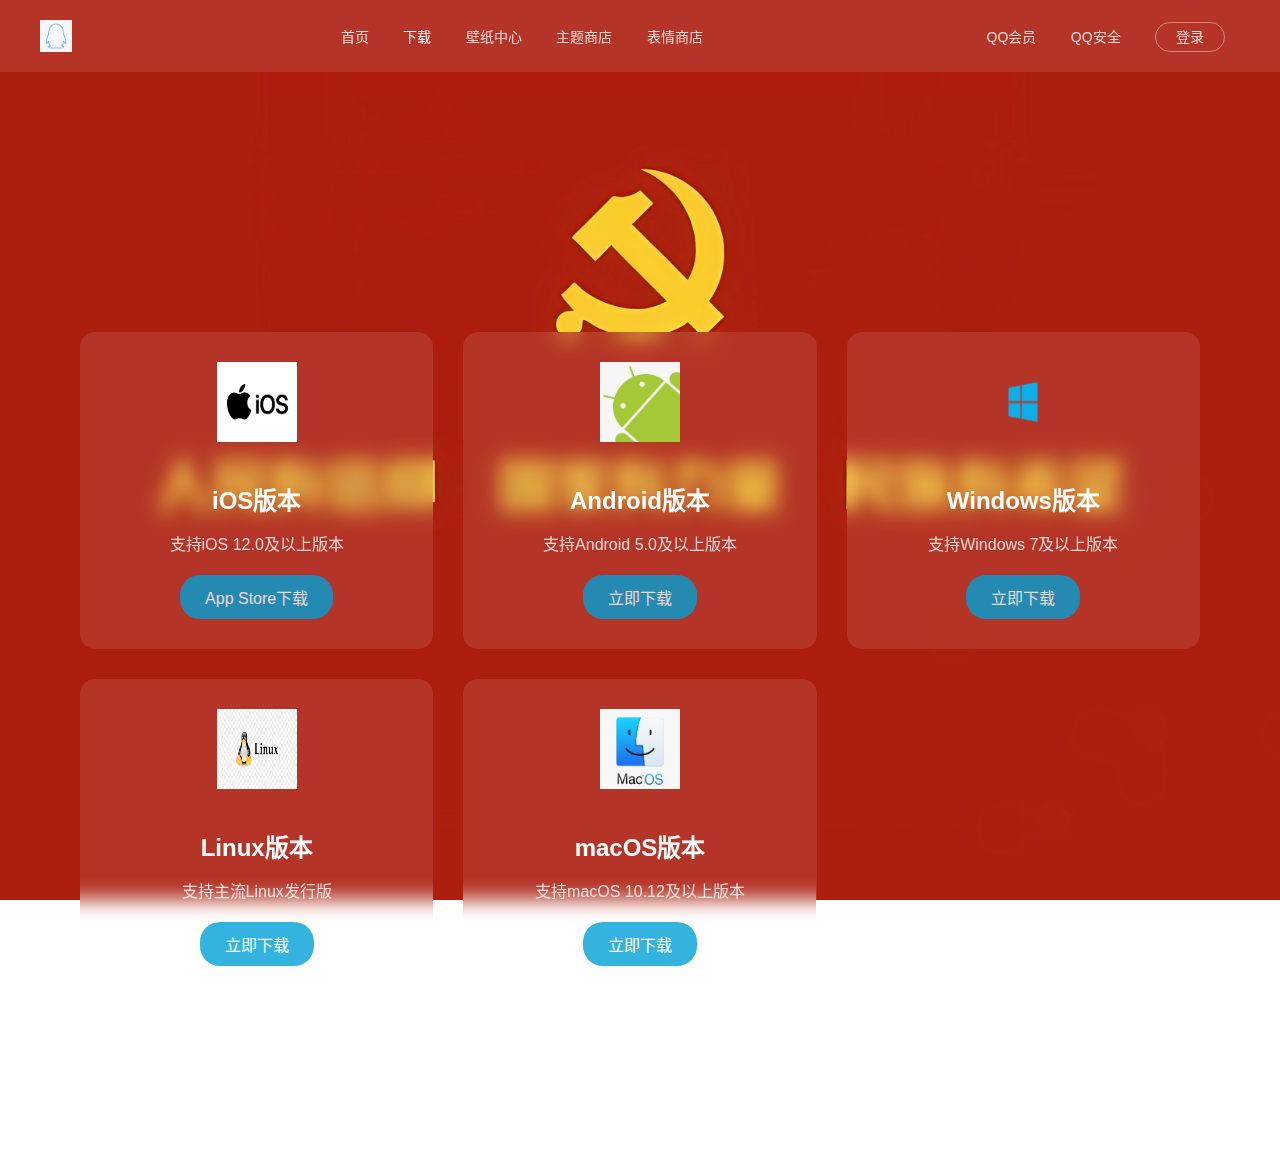
<file: pages/download.html>
<!DOCTYPE html>
<html lang="zh-CN">
<head>
    <meta charset="UTF-8">
    <meta name="viewport" content="width=device-width, initial-scale=1.0">
    <title>QQ下载中心</title>
    <link rel="stylesheet" href="../assets/css/styles.css">
    <style>
        body {
            background: url('../imgs/1 (2).png') no-repeat center center fixed; /* 设置背景为1 (2).png */
            background-size: cover;
            overflow: hidden; /* 防止滚动条出现 */
        }
    </style>
</head>
<body>
    <header>
        <nav>
            <div class="logo">
                <img src="../imgs/new-logo.png" alt="QQ Logo" width="32" height="32">
            </div>
            <div class="nav-links">
                <a href="../index.html">首页</a>
                <a href="download.html" class="active">下载</a>
                <a href="../pages/wallpaper.html">壁纸中心</a>
                <a href="../pages/themes.html">主题商店</a>
                <a href="../pages/emojis.html">表情商店</a>
            </div>
            <div class="user-links">
                <a href="vip.html">QQ会员</a>
                <a href="security.html">QQ安全</a>
                <a href="login.html" class="login-btn">登录</a>
            </div>
        </nav>
    </header>

    <main>
        <div class="hero">
            <h1 class="fade-in">下载中心</h1>
            <div class="download-grid">
                <div class="download-card">
                    <img src="../imgs/2.jpg" alt="iOS">
                    <h3>iOS版本</h3>
                    <p>支持iOS 12.0及以上版本</p>
                    <a href="download/ios.html" class="download-btn">App Store下载</a>
                </div>
                <div class="download-card">
                    <img src="../imgs/3.png" alt="Android">
                    <h3>Android版本</h3>
                    <p>支持Android 5.0及以上版本</p>
                    <a href="download/android.html" class="download-btn">立即下载</a>
                </div>
                <div class="download-card">
                    <img src="../imgs/4.png" alt="Windows">
                    <h3>Windows版本</h3>
                    <p>支持Windows 7及以上版本</p>
                    <a href="download/windows.html" class="download-btn">立即下载</a>
                </div>
                <div class="download-card">
                    <img src="../imgs/5.png" alt="Linux">
                    <h3>Linux版本</h3>
                    <p>支持主流Linux发行版</p>
                    <a href="download/linux.html" class="download-btn">立即下载</a>
                </div>
                <div class="download-card">
                    <img src="../imgs/6.png" alt="macOS">
                    <h3>macOS版本</h3>
                    <p>支持macOS 10.12及以上版本</p>
                    <a href="download/macos.html" class="download-btn">立即下载</a>
                </div>
            </div>
        </div>
    </main>
</body>
</html>
</file>
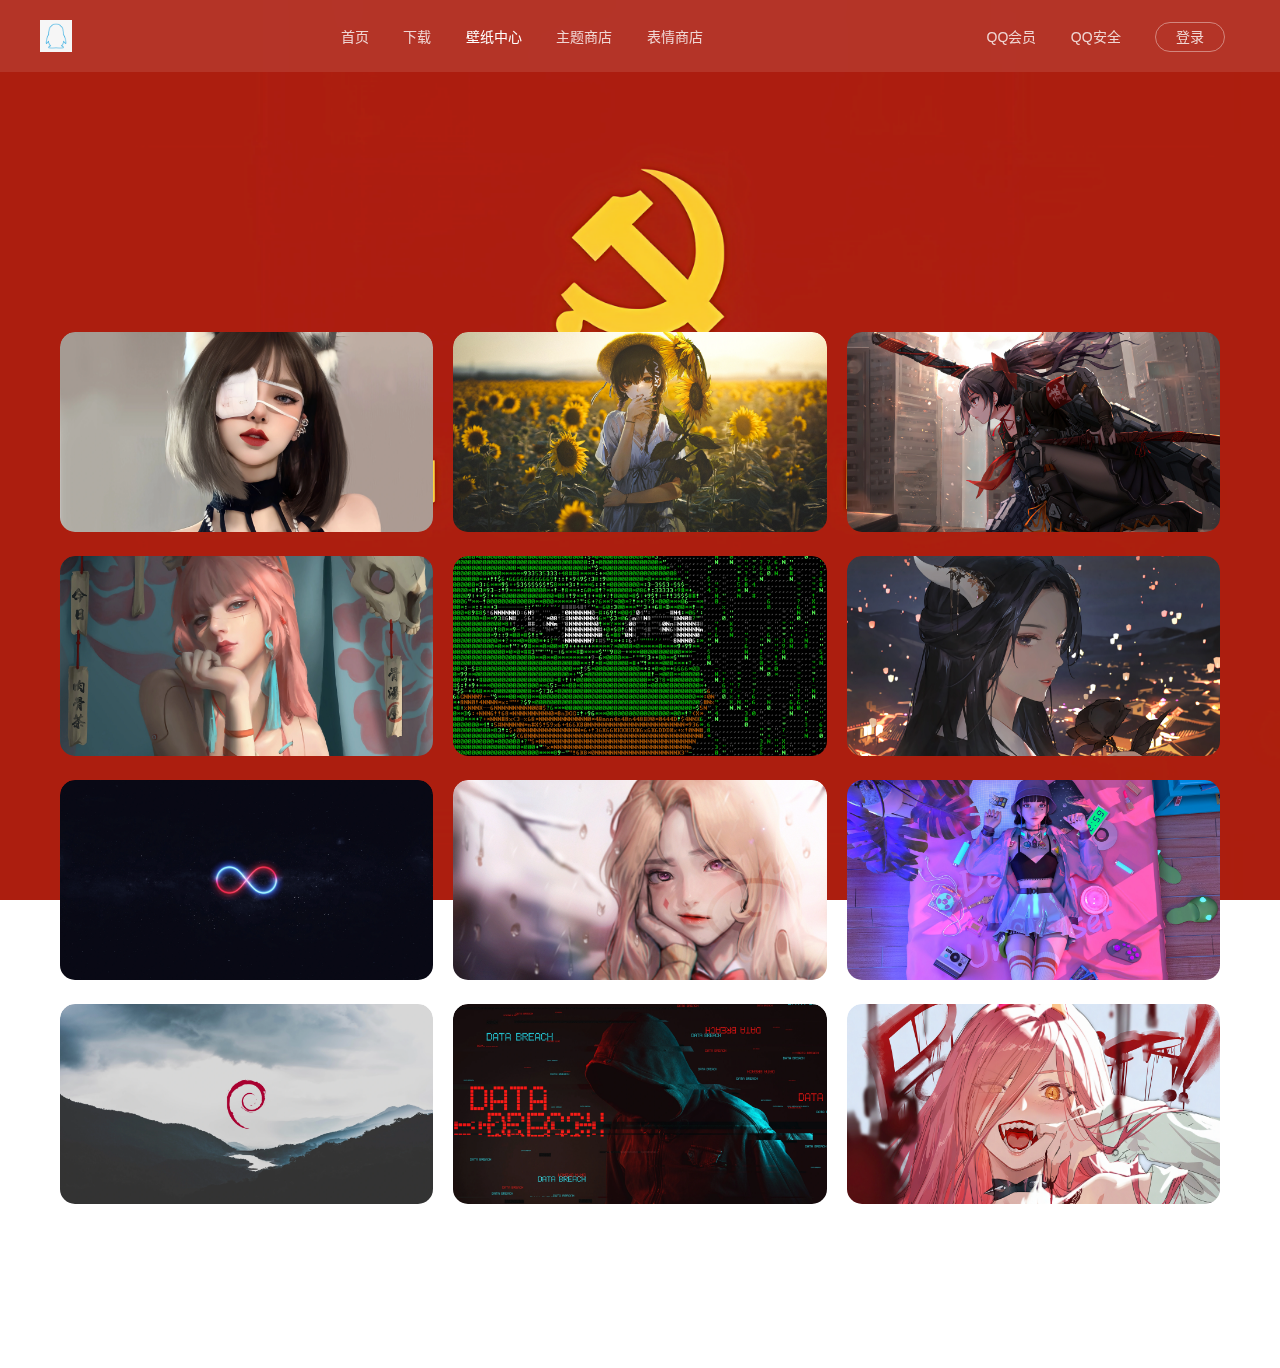
<file: pages/wallpaper.html>
<!DOCTYPE html>
<html lang="zh-CN">
<head>
    <meta charset="UTF-8">
    <meta name="viewport" content="width=device-width, initial-scale=1.0">
    <title>QQ壁纸中心</title>
    <link rel="stylesheet" href="../assets/css/styles.css">
    <style>
        body {
            background: url('../imgs/1 (2).png') no-repeat center center fixed; /* 设置背景为1 (2).png */
            background-size: cover;
            overflow: hidden; /* 防止滚动条出现 */
        }
        .wallpaper-grid {
            display: grid;
            grid-template-columns: repeat(auto-fill, minmax(300px, 1fr));
            gap: 20px;
            padding: 40px;
            max-width: 1400px;
            margin: 0 auto;
        }
        .wallpaper-card {
            position: relative;
            border-radius: 15px;
            overflow: hidden;
            transition: transform 0.3s;
            cursor: pointer;
        }
        .wallpaper-card:hover {
            transform: translateY(-5px);
        }
        .wallpaper-card img {
            width: 100%;
            height: 200px;
            object-fit: cover;
            border-radius: 15px;
        }
        .wallpaper-overlay {
            position: absolute;
            bottom: 0;
            left: 0;
            right: 0;
            background: linear-gradient(transparent, rgba(0,0,0,0.8));
            padding: 20px;
            color: white;
            opacity: 0;
            transition: opacity 0.3s;
        }
        .wallpaper-card:hover .wallpaper-overlay {
            opacity: 1;
        }
        .download-btn {
            background: #00a1d6;
            color: white;
            padding: 8px 16px;
            border-radius: 20px;
            text-decoration: none;
            display: inline-block;
            margin-top: 10px;
        }
    </style>
</head>
<body>
    <header>
        <nav>
            <div class="logo">
                <img src="../imgs/new-logo.png" alt="QQ Logo" width="32" height="32">
            </div>
            <div class="nav-links">
                <a href="../index.html">首页</a>
                <a href="../pages/download.html">下载</a>
                <a href="wallpaper.html" class="active">壁纸中心</a>
                <a href="../pages/themes.html">主题商店</a>
                <a href="../pages/emojis.html">表情商店</a>
            </div>
            <div class="user-links">
                <a href="../pages/vip.html">QQ会员</a>
                <a href="../pages/security.html">QQ安全</a>
                <a href="../pages/login.html" class="login-btn">登录</a>
            </div>
        </nav>
    </header>
    <main>
        <div class="hero">
            <h1 class="fade-in">精选壁纸</h1>
            <div class="wallpaper-grid">
                <div class="wallpaper-card">
                    <img src="../imgs/wallhaven-8old52.webp" alt="壁纸1">
                    <div class="wallpaper-overlay">
                        <h3>壁纸1</h3>
                        <a href="../imgs/wallhaven-8old52.webp" download class="download-btn">下载壁纸</a>
                    </div>
                </div>
                <div class="wallpaper-card">
                    <img src="../imgs/wallhaven-8orz32.webp" alt="壁纸2">
                    <div class="wallpaper-overlay">
                        <h3>壁纸2</h3>
                        <a href="../imgs/wallhaven-8orz32.webp" download class="download-btn">下载壁纸</a>
                    </div>
                </div>
                <div class="wallpaper-card">
                    <img src="../imgs/wallhaven-578pl1.webp" alt="壁纸3">
                    <div class="wallpaper-overlay">
                        <h3>壁纸3</h3>
                        <a href="../imgs/wallhaven-578pl1.webp" download class="download-btn">下载壁纸</a>
                    </div>
                </div>
                <div class="wallpaper-card">
                    <img src="../imgs/wallhaven-jx5pm5.webp" alt="壁纸4">
                    <div class="wallpaper-overlay">
                        <h3>壁纸4</h3>
                        <a href="../imgs/wallhaven-jx5pm5.webp" download class="download-btn">下载壁纸</a>
                    </div>
                </div>
                <div class="wallpaper-card">
                    <img src="../imgs/wallhaven-jxyopy.webp" alt="壁纸5">
                    <div class="wallpaper-overlay">
                        <h3>壁纸5</h3>
                        <a href="../imgs/wallhaven-jxyopy.webp" download class="download-btn">下载壁纸</a>
                    </div>
                </div>
                <div class="wallpaper-card">
                    <img src="../imgs/wallhaven-m953jy.webp" alt="壁纸6">
                    <div class="wallpaper-overlay">
                        <h3>壁纸6</h3>
                        <a href="../imgs/wallhaven-m953jy.webp" download class="download-btn">下载壁纸</a>
                    </div>
                </div>
                <div class="wallpaper-card">
                    <img src="../imgs/wallhaven-md5rx1.webp" alt="壁纸7">
                    <div class="wallpaper-overlay">
                        <h3>壁纸7</h3>
                        <a href="../imgs/wallhaven-md5rx1.webp" download class="download-btn">下载壁纸</a>
                    </div>
                </div>
                <div class="wallpaper-card">
                    <img src="../imgs/wallhaven-o3okm7.webp" alt="壁纸8">
                    <div class="wallpaper-overlay">
                        <h3>壁纸8</h3>
                        <a href="../imgs/wallhaven-o3okm7.webp" download class="download-btn">下载壁纸</a>
                    </div>
                </div>
                <div class="wallpaper-card">
                    <img src="../imgs/wallhaven-x8eydz.webp" alt="壁纸9">
                    <div class="wallpaper-overlay">
                        <h3>壁纸9</h3>
                        <a href="../imgs/wallhaven-x8eydz.webp" download class="download-btn">下载壁纸</a>
                    </div>
                </div>
                <div class="wallpaper-card">
                    <img src="../imgs/wallhaven-x8893d.webp" alt="壁纸10">
                    <div class="wallpaper-overlay">
                        <h3>壁纸10</h3>
                        <a href="../imgs/wallhaven-x8893d.webp" download class="download-btn">下载壁纸</a>
                    </div>
                </div>
                <div class="wallpaper-card">
                    <img src="../imgs/wallhaven-xlpx3z.webp" alt="壁纸11">
                    <div class="wallpaper-overlay">
                        <h3>壁纸11</h3>
                        <a href="../imgs/wallhaven-xlpx3z.webp" download class="download-btn">下载壁纸</a>
                    </div>
                </div>
                <div class="wallpaper-card">
                    <img src="../imgs/wallhaven-zyxe8j.webp" alt="壁纸12">
                    <div class="wallpaper-overlay">
                        <h3>壁纸12</h3>
                        <a href="../imgs/wallhaven-zyxe8j.webp" download class="download-btn">下载壁纸</a>
                    </div>
                </div>
            </div>
        </div>
    </main>
</body>
</html>
</file>
<file: assets/css/styles.css>
* {
    margin: 0;
    padding: 0;
    box-sizing: border-box;
}

body {
    font-family: -apple-system, BlinkMacSystemFont, "Segoe UI", Roboto, "Helvetica Neue", Arial, sans-serif;
    background: url('../../imgs/1.png') no-repeat center center fixed;
    background-size: cover;
    min-height: 100vh;
    color: white;
}

header {
    padding: 20px 40px;
    background-color: rgba(255, 255, 255, 0.1);
    backdrop-filter: blur(10px);
}

nav {
    display: flex;
    justify-content: space-between;
    align-items: center;
    max-width: 1200px;
    margin: 0 auto;
}

.logo img {
    vertical-align: middle;
}

.nav-links a, .user-links a {
    color: white;
    text-decoration: none;
    margin: 0 15px;
    opacity: 0.8;
    transition: all 0.3s ease;
    font-size: 14px;
}

.nav-links a:hover, .user-links a:hover {
    opacity: 1;
}

.nav-links a.active {
    opacity: 1;
}

.login-btn {
    padding: 6px 20px;
    border: 1px solid rgba(255, 255, 255, 0.5);
    border-radius: 20px;
}

.login-btn:hover {
    background-color: rgba(255, 255, 255, 0.1);
}

.hero {
    text-align: center;
    padding: 120px 20px;
}

h1 {
    font-size: 48px;
    font-weight: 300;
    letter-spacing: 20px;
    margin-bottom: 30px;
    opacity: 0;
    animation: fadeIn 1s ease forwards;
}

.version-number {
    font-size: 120px;
    font-weight: 300;
    margin-bottom: 80px;
    text-shadow: 0 0 20px rgba(255, 255, 255, 0.5);
    animation: glow 2s ease-in-out infinite alternate;
}

.download-options {
    display: flex;
    justify-content: center;
    gap: 40px;
    flex-wrap: wrap;
    max-width: 1000px;
    margin: 0 auto;
}

.download-btn {
    display: flex;
    align-items: center;
    color: white;
    text-decoration: none;
    opacity: 0.8;
    transition: all 0.3s ease;
    padding: 10px 20px;
    border-radius: 25px;
    background-color: rgba(255, 255, 255, 0.1);
}

.download-btn:hover {
    opacity: 1;
    transform: translateY(-2px);
    background-color: rgba(255, 255, 255, 0.2);
}

.download-btn img {
    width: 20px;
    height: 20px;
    margin-right: 8px;
}

@keyframes fadeIn {
    from {
        opacity: 0;
        transform: translateY(20px);
    }
    to {
        opacity: 1;
        transform: translateY(0);
    }
}

@keyframes glow {
    from {
        text-shadow: 0 0 10px rgba(255, 255, 255, 0.5);
    }
    to {
        text-shadow: 0 0 20px rgba(255, 255, 255, 0.8),
                     0 0 30px rgba(255, 255, 255, 0.6);
    }
}

.download-grid {
    display: grid;
    grid-template-columns: repeat(auto-fit, minmax(280px, 1fr));
    gap: 30px;
    padding: 40px;
    max-width: 1200px;
    margin: 0 auto;
}

.download-card {
    background: rgba(255, 255, 255, 0.1);
    backdrop-filter: blur(10px);
    padding: 30px;
    border-radius: 15px;
    text-align: center;
    transition: transform 0.3s;
}

.download-card:hover {
    transform: translateY(-5px);
}

.download-card img {
    width: 80px;
    height: 80px;
    margin-bottom: 20px;
}

.download-card h3 {
    margin: 15px 0;
    font-size: 24px;
}

.download-card p {
    margin-bottom: 20px;
    opacity: 0.8;
}

.download-card .download-btn {
    display: inline-block;
    padding: 10px 25px;
    background: #00a1d6;
    color: white;
    text-decoration: none;
    border-radius: 20px;
    transition: background 0.3s;
}

.download-card .download-btn:hover {
    background: #0088b3;
}
</file>
